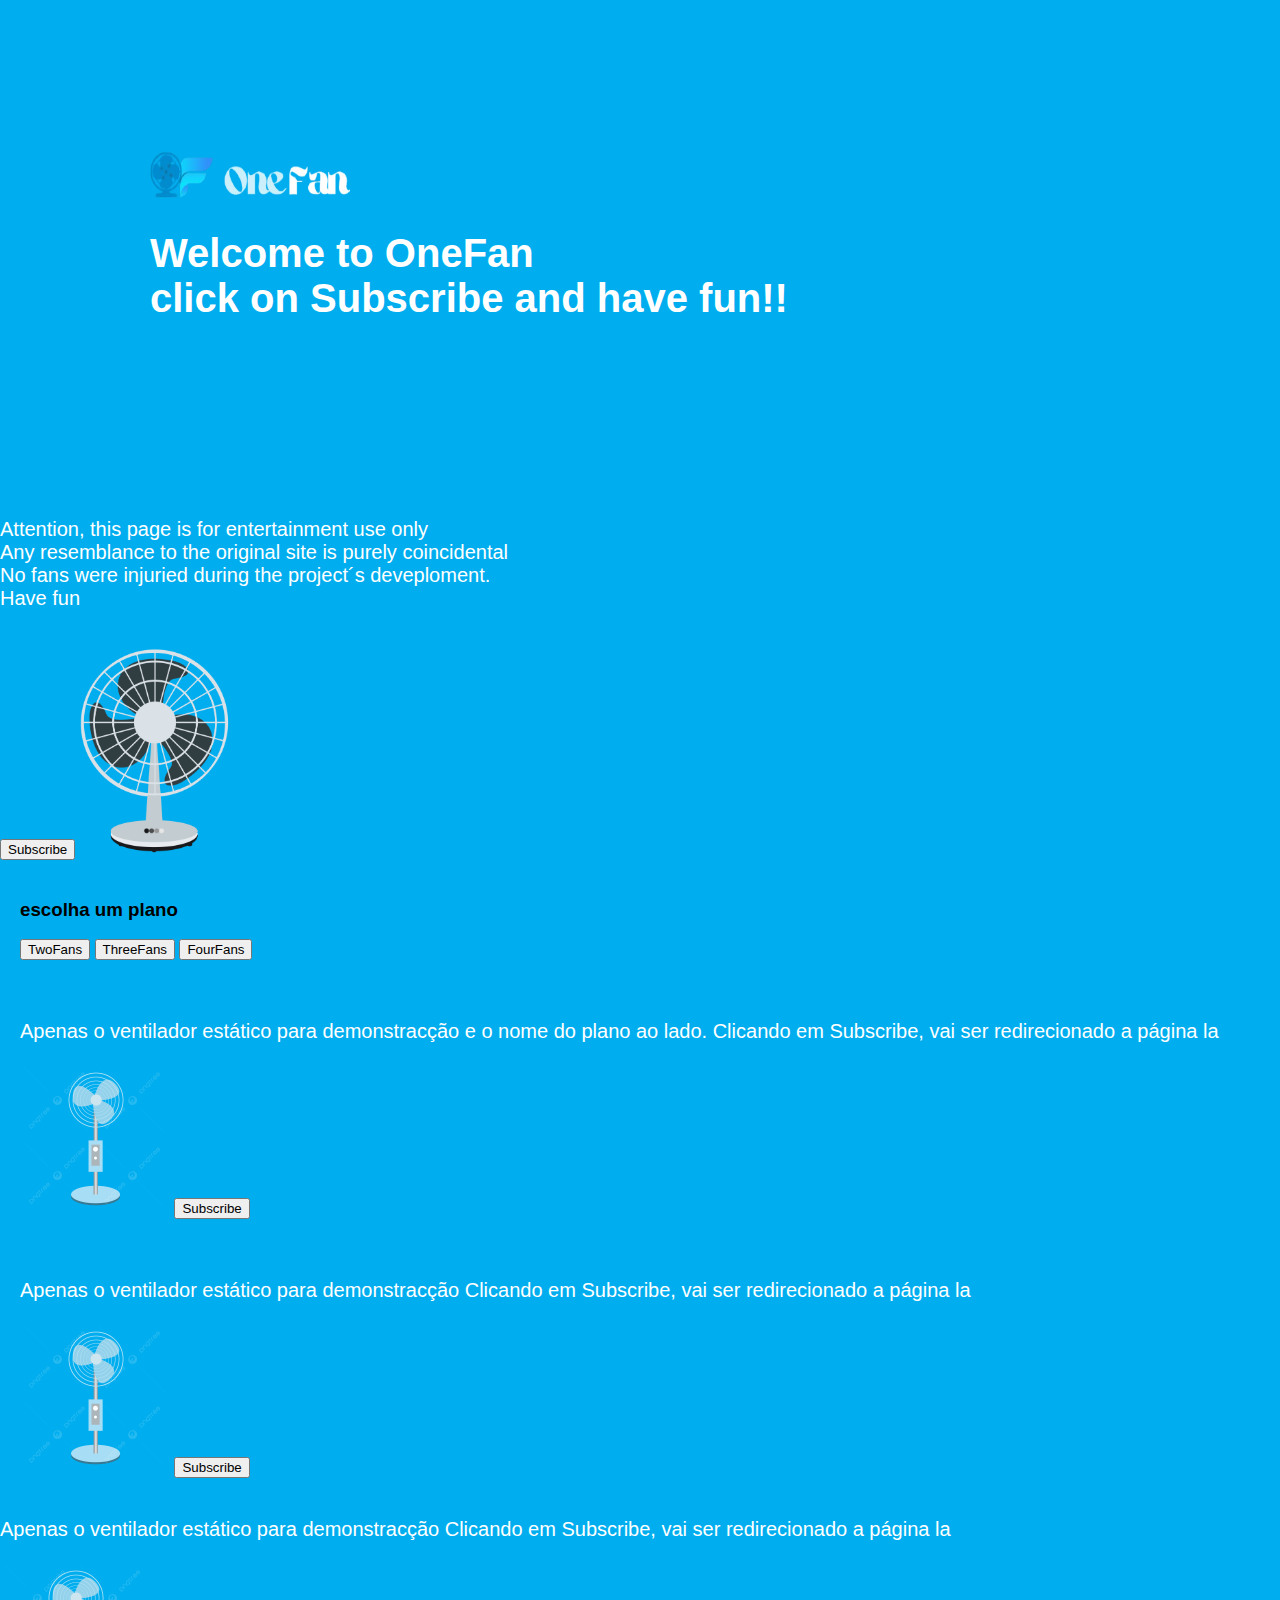
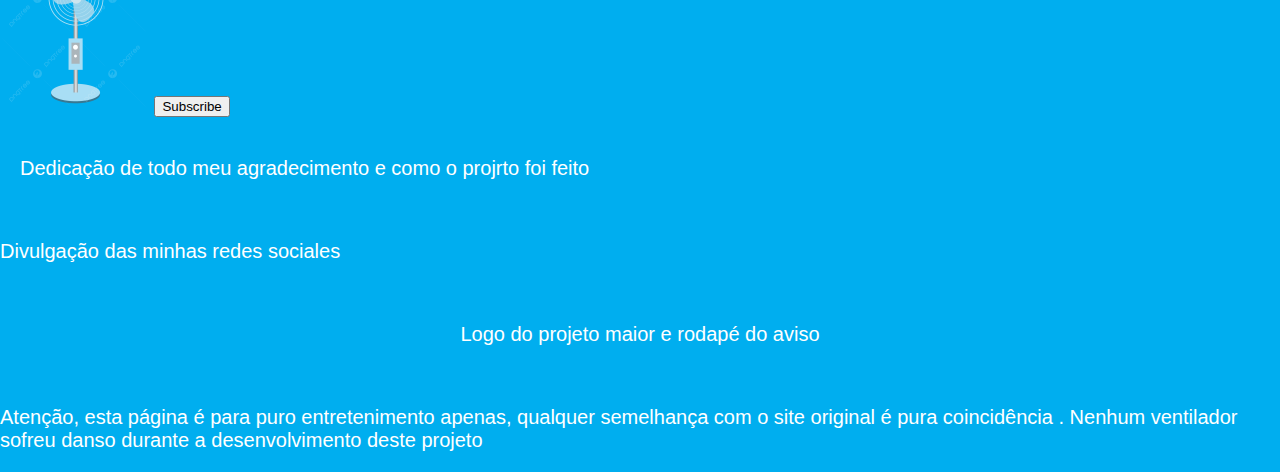
<file: index.htm>
<!DOCTYPE html>
<html lang="eng-us">
<head>    
  <title>OneFan</title>    
  <meta charset="utf-8">
  <link rel="icon" type="image/png" sizes="25x30"  href="/img/favicon/onefan.ico.png"> <!-- Favicon-->
  <link rel="stylesheet" href="style.css" >
</head>  

<body>
  <div class="inicio">
      <img src="images/oflogo.png" alt="Logo OneFan.Letra O é um ventilador de chão pequeno e há uma letra F ao lado direito da letra O" width="200" height="50" >
      <h1 id= "inicio"> Welcome to OneFan <br> click on Subscribe and have fun!!</h1>
        
  </div>
     
    <div class="ventilador-um">
        <p> Attention, this page is for entertainment use only<br>Any resemblance to the original site is purely coincidental <br>No fans were injuried during the project´s deveploment.<br>Have fun </p> <br>
        <button> Subscribe </button>
        <img src="images/fans/vent1.png" alt="Primeiro ventilador"  width= "150px">
    </div>
  
    <div class="planos">
        <h3> escolha um plano</h3>
        <button onclick="abrirTwoFans()">TwoFans</button> <!-- Ao clicar no botão, abre o site do plano especifico, se é two fans, abre o site dele e dai por diante ---> 
        <button onclick="abrirThreeFans()">ThreeFans</button>
        <button onclick="abrirFourFans()">FourFans</button>
        <script src="script.js"></script>
        </div>

<div class="TwoFans">
    <p> Apenas o ventilador estático para demonstracção e o nome do plano ao lado. Clicando em Subscribe, vai ser redirecionado a página la </p>
    <img src="images/fans/ventilador-teste.png"  width= "150px" alt="ventilador teste">
    <button onclick="abrirTwoFans()">Subscribe</button>
</div>

<div class="ThreeFans">
    <p> Apenas o ventilador estático para demonstracção Clicando em Subscribe, vai ser redirecionado a página la</p>
    <img src="images/fans/ventilador-teste.png"  width= "150px" alt="ventilador teste">
    <button onclick="abrirThreeFans()">Subscribe</button>
</div>

<div class="FourFans">
    <p> Apenas o ventilador estático para demonstracção Clicando em Subscribe, vai ser redirecionado a página la</p>
    <img src="images/fans/ventilador-teste.png" width= "150px" alt="ventilador teste">
    <button onclick="abrirFourFans()">Subscribe</button>
</div>

<div class="agradecimento">
    <p> Dedicação de todo meu agradecimento e como o projrto foi feito<p>
</div>

<div class="divulgacao">
    <p> Divulgação das minhas redes sociales <p>
</div>

<div class="fim">
    <p> Logo do projeto maior e rodapé do aviso<p>
</div>

 <footer>
    <p> Atenção, esta página é para puro entretenimento apenas, qualquer semelhança com o site original é pura coincidência . Nenhum ventilador sofreu danso durante a desenvolvimento deste projeto</p>
</body>
</html>
</file>
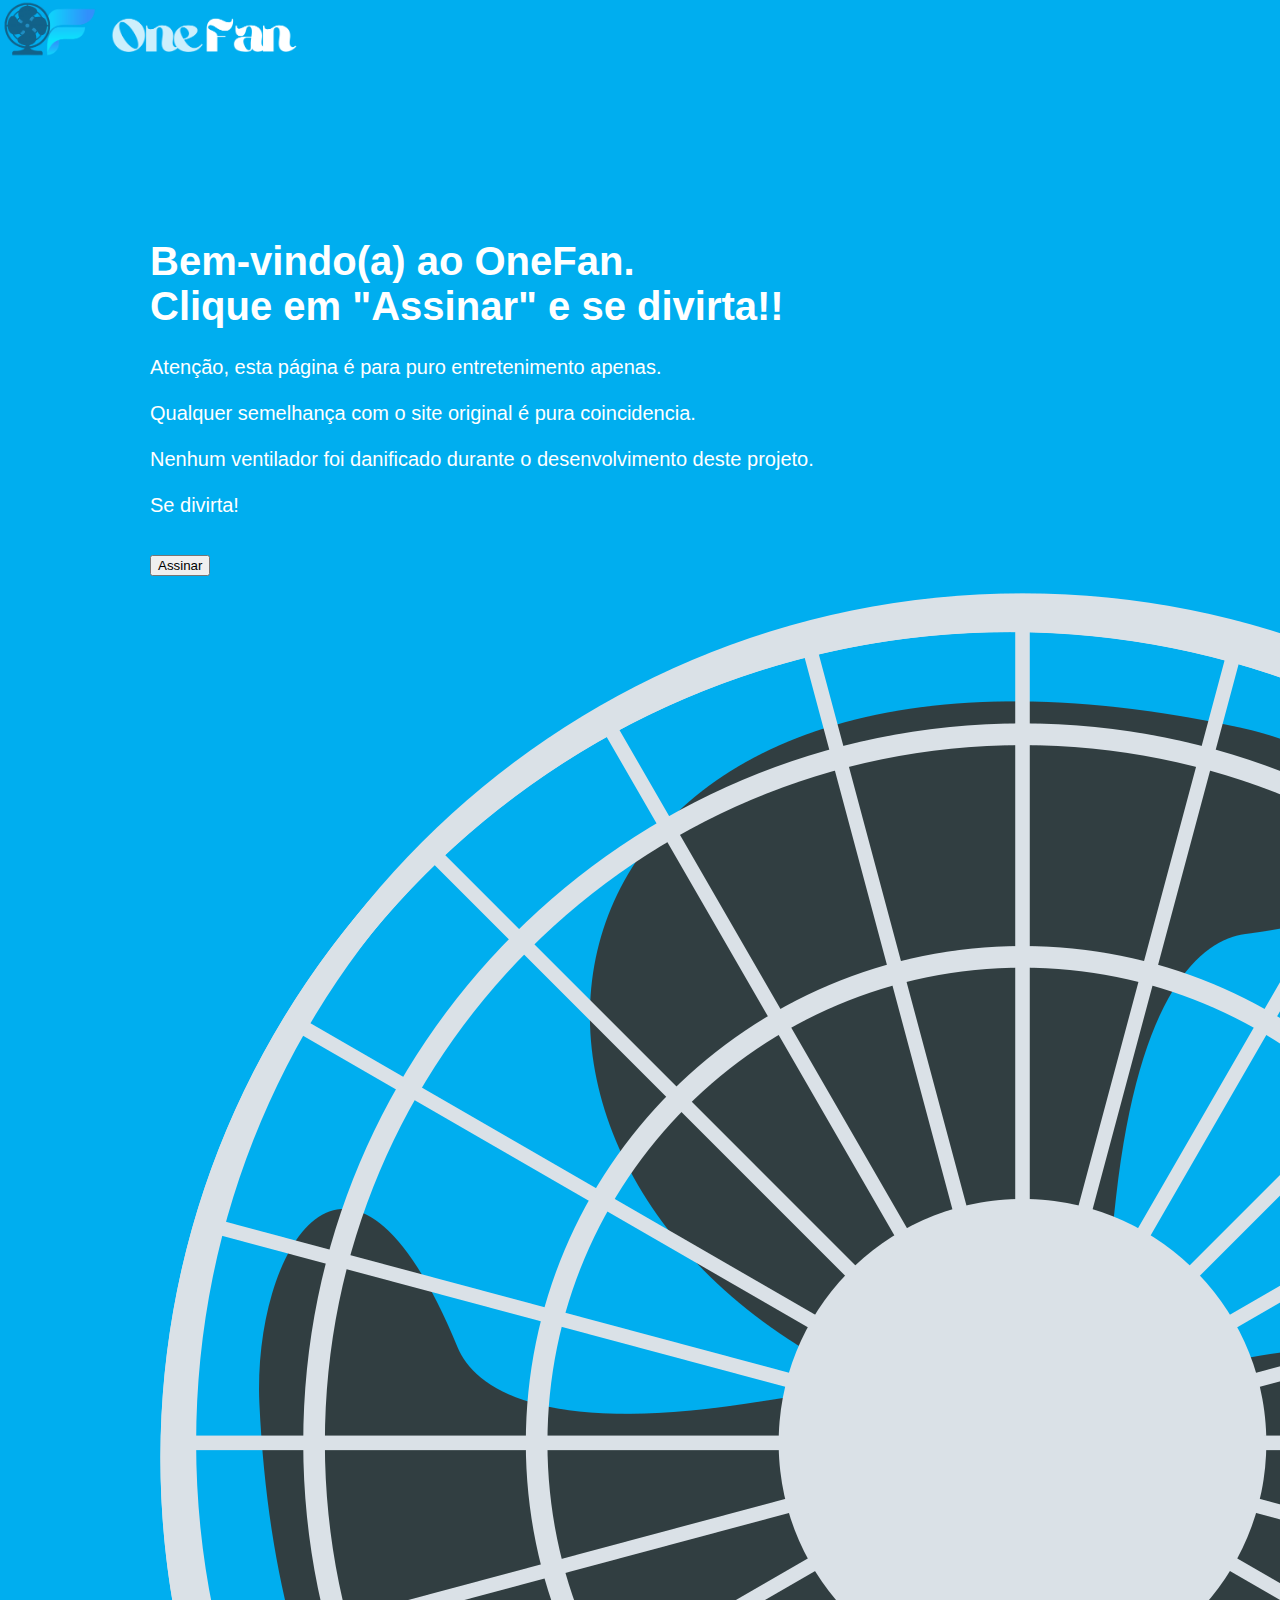
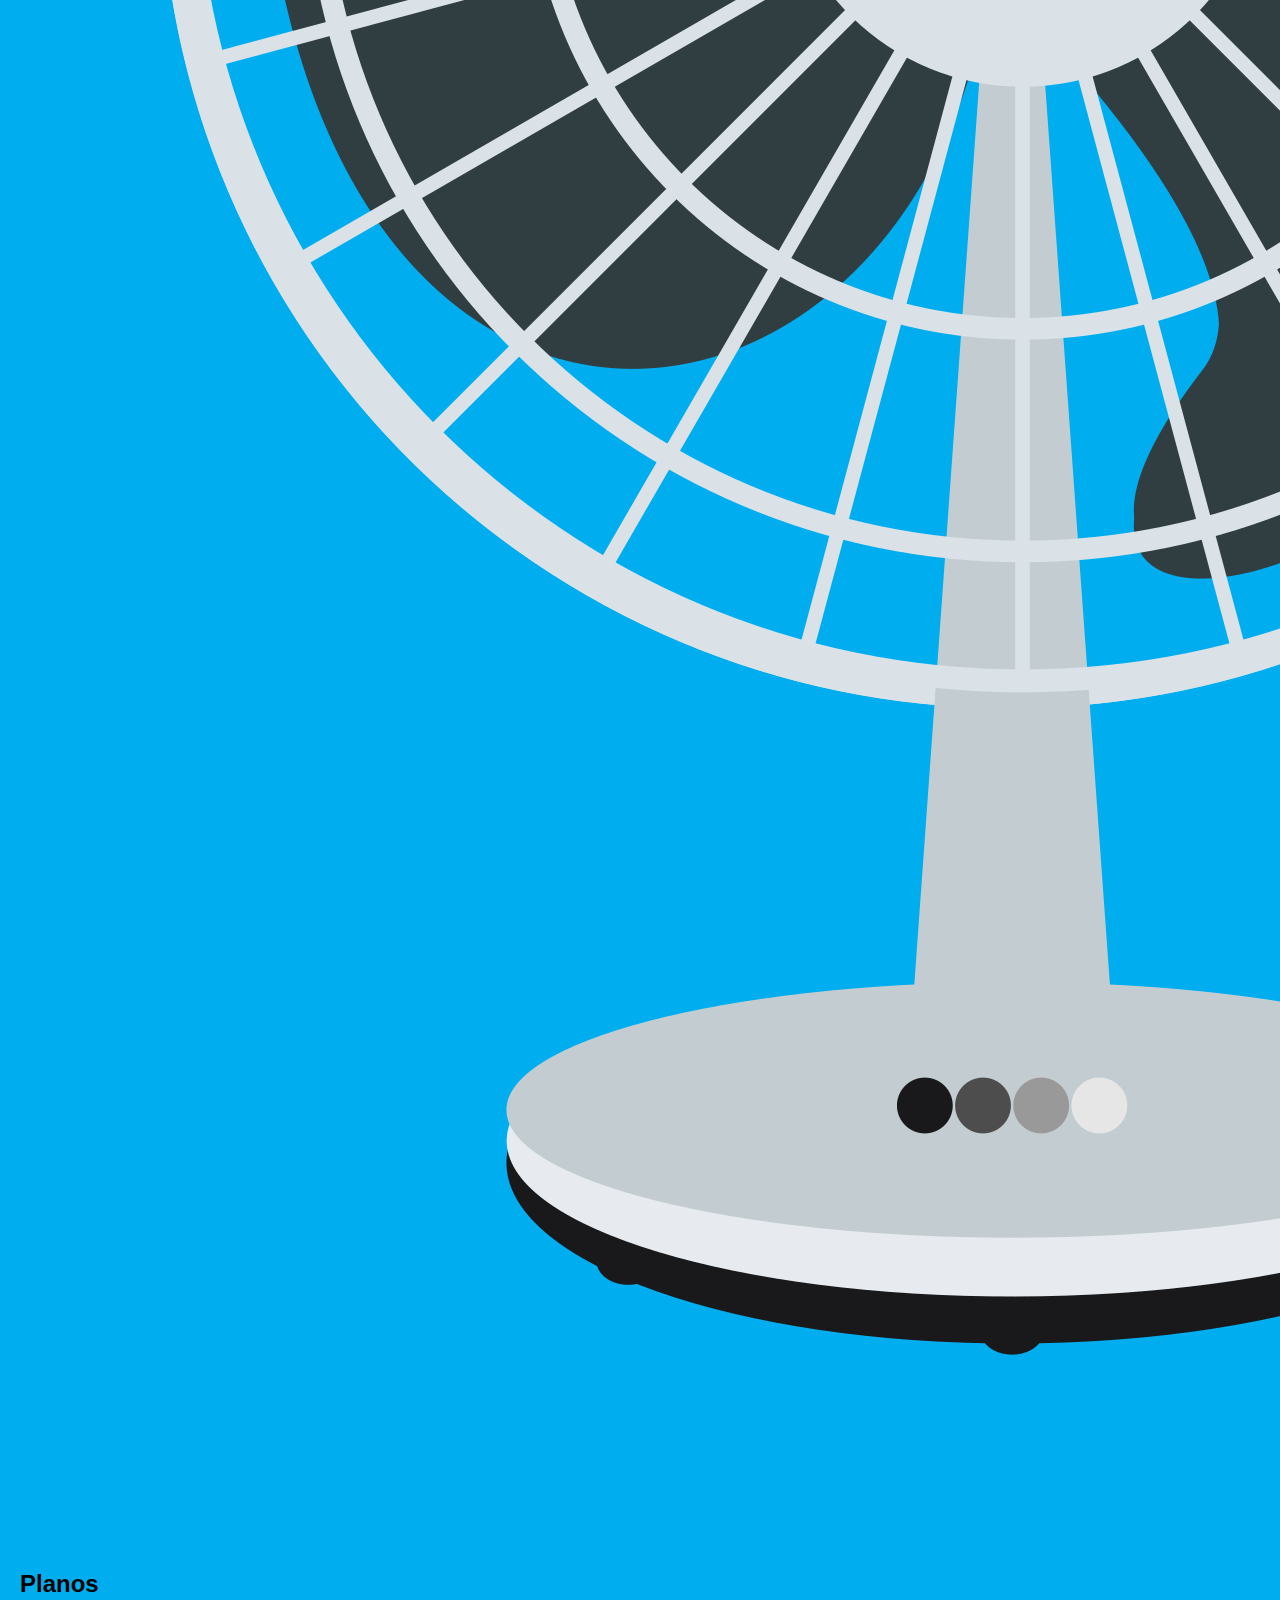
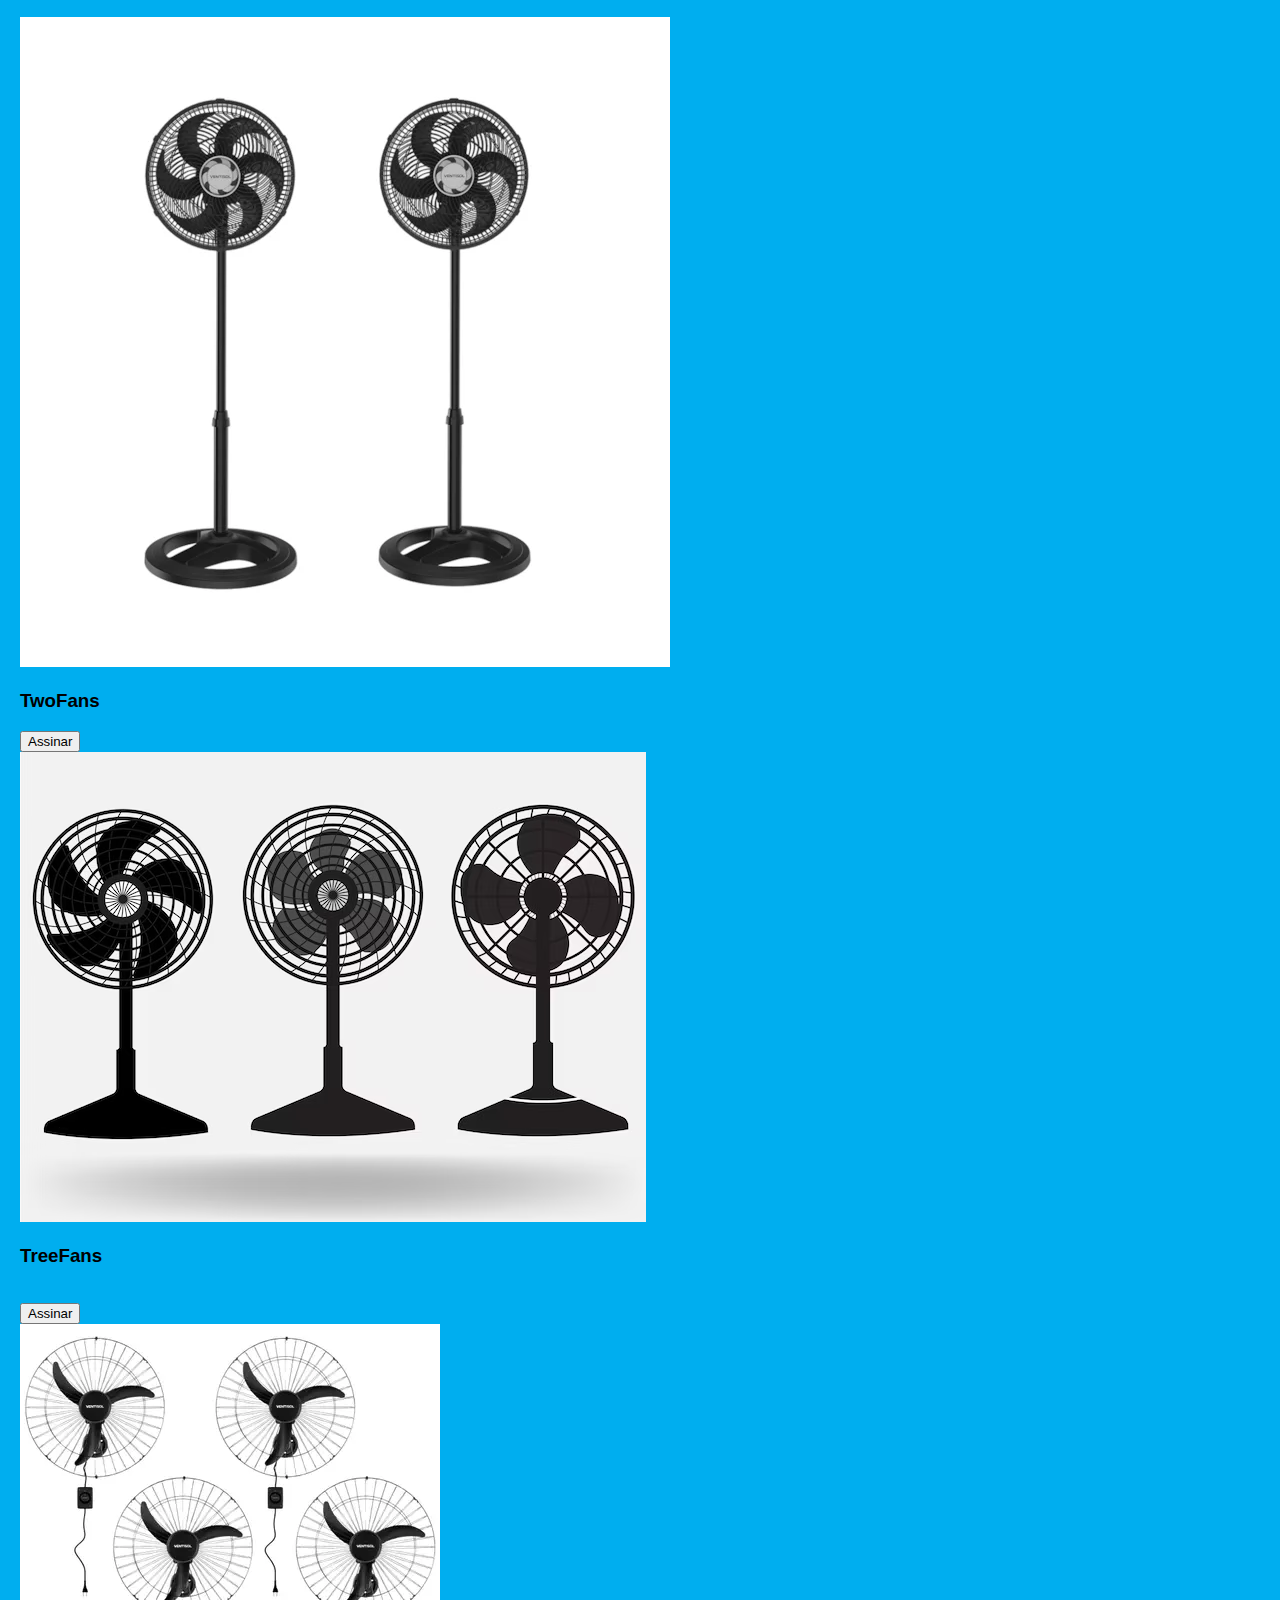
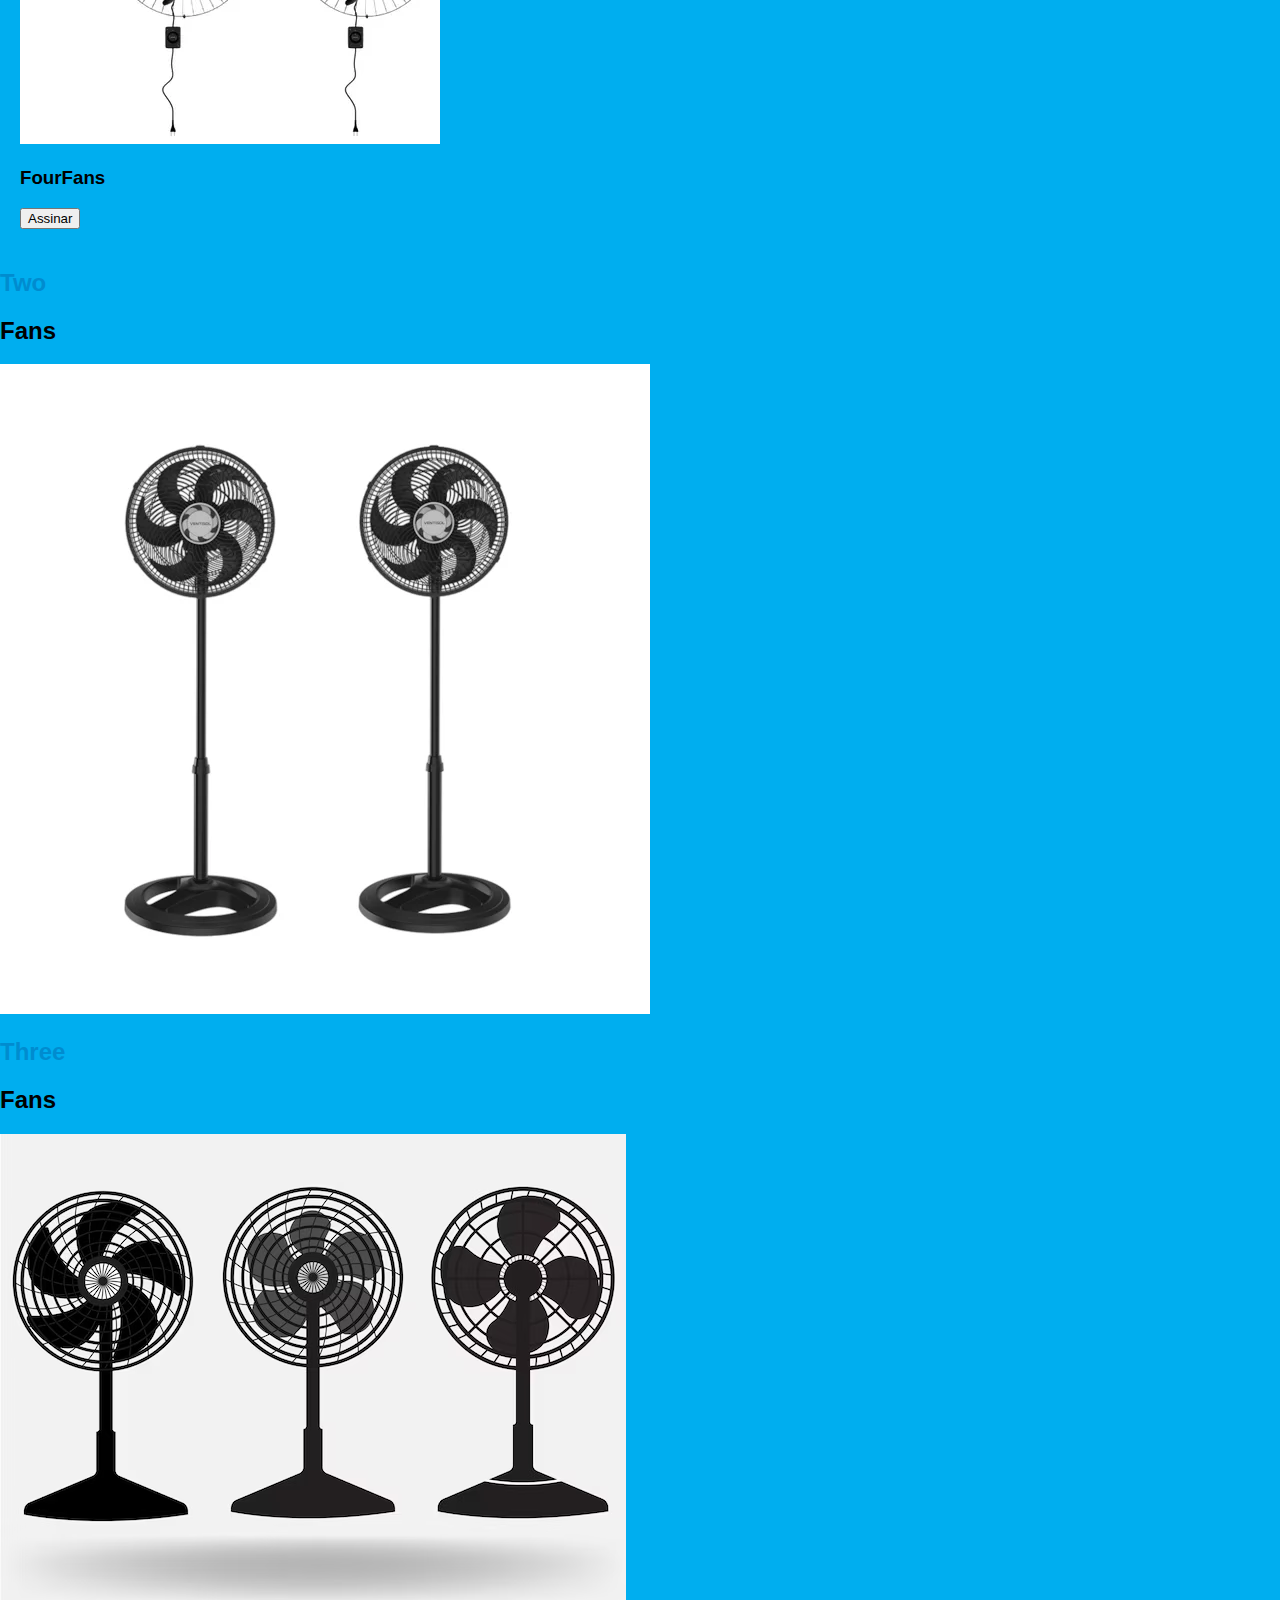
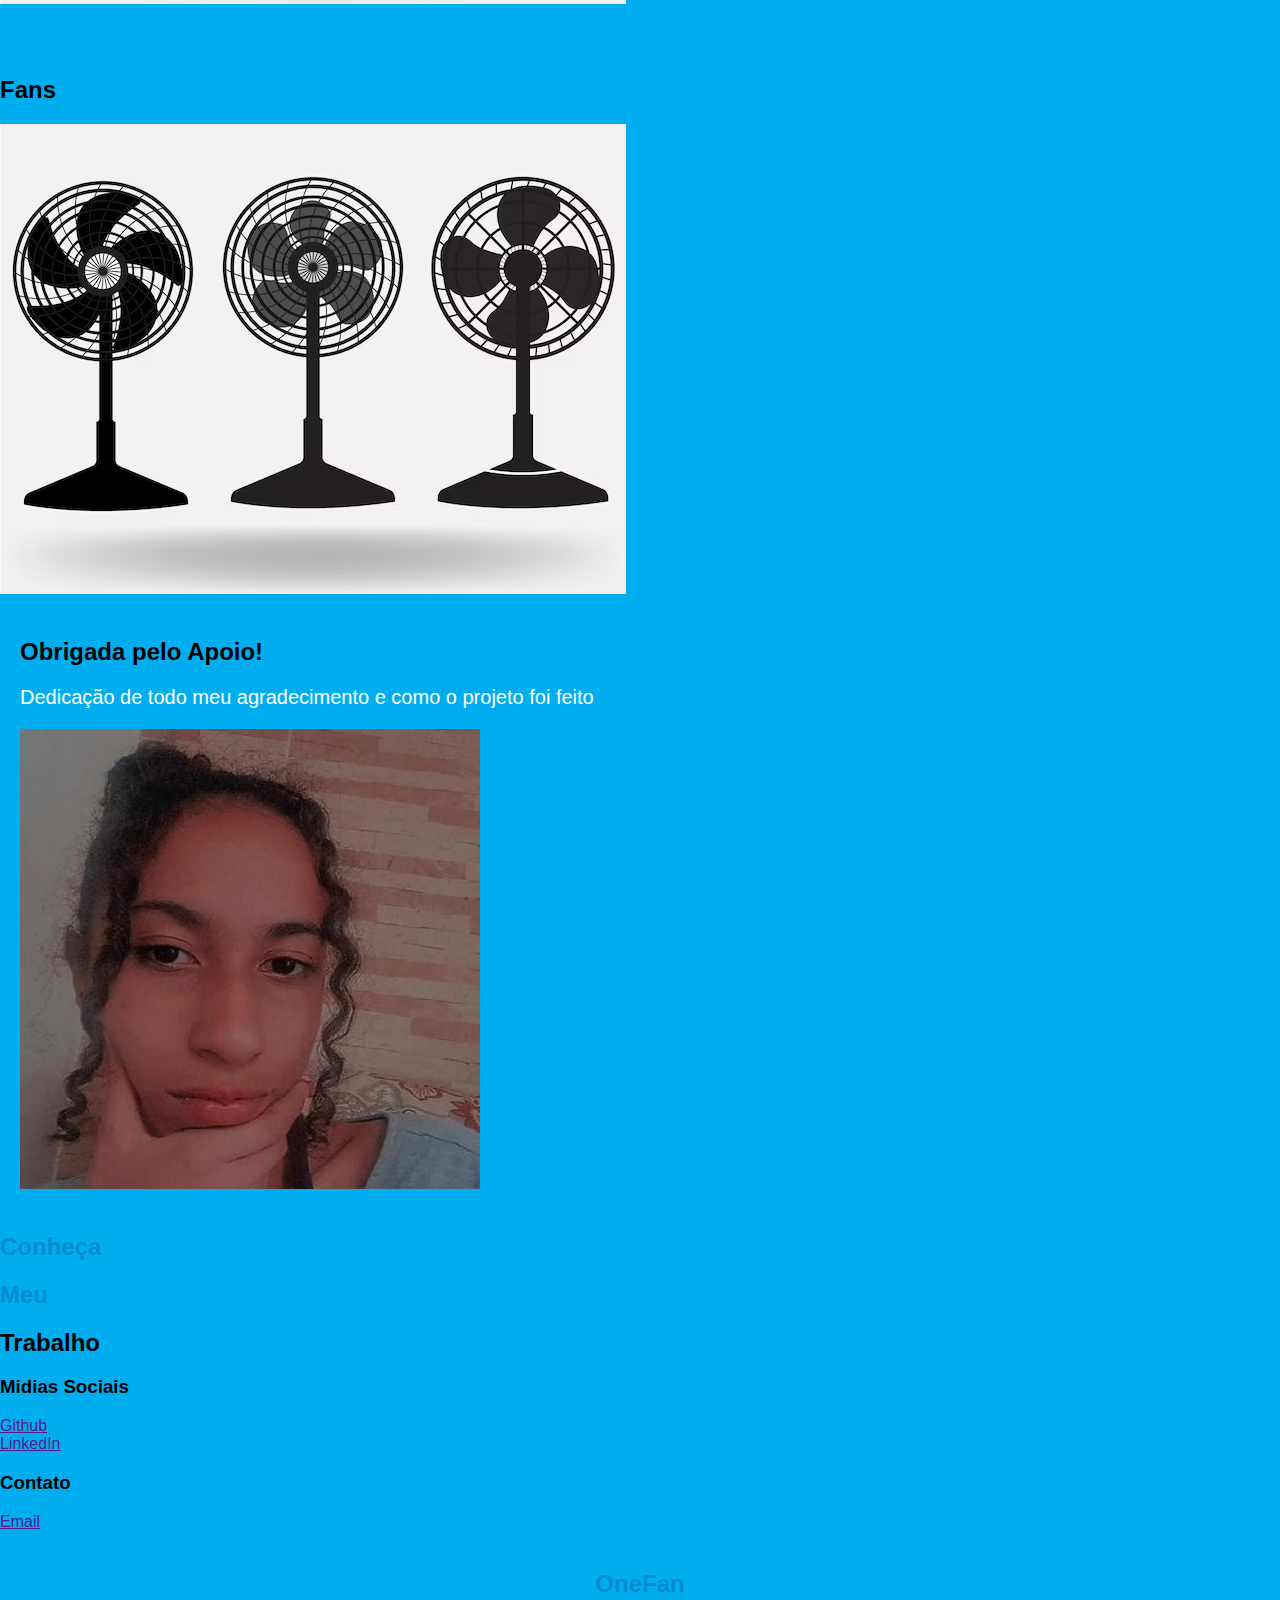
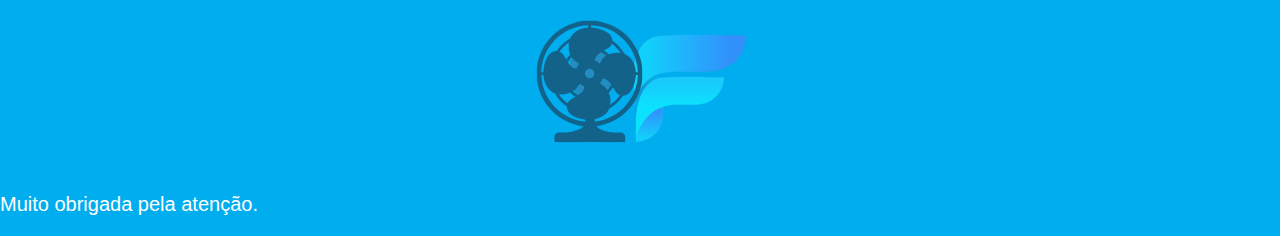
<file: index.html>
<!DOCTYPE html>
<html lang="eng-us">
<head>    
  <title>OneFan</title>    
  <meta charset="utf-8">
  
  <link rel="icon" type="image/png" sizes="50x30" href="images/onefan-icon.png">
  <link rel="stylesheet" href="style.css" >
  <script src="script.js"></script>
</head>  

<body>
  <header>
      <img src="images/onefan-logo.png" alt="Logo OneFan" width="300" >  
  </header>

  <main>

      <section class="inicio">
        <div class="texto">
          <h1> Bem-vindo(a) ao OneFan.<br> Clique em "Assinar" e se divirta!!</h1>
          <p>Atenção, esta página é para puro entretenimento apenas. <br><br>Qualquer semelhança com o site original é pura coincidencia. <br><br>Nenhum ventilador foi danificado durante o desenvolvimento deste projeto.<br><br>Se divirta!</p> <br>
          <button class="botao-inicio" onclick="inscritoOneFan()"> Assinar </button> <!-- Teste pra adicionar uma funcionalidade a este botão-->
        </div>
        <img src="images/fans/vent1.png" alt="Primeiro ventilador">  
      </section>  
    
    
     <!-- Categoria Planos -->
      <section class="planos"> <!-- Para fazer os cards mostrando os planos-->
          <h2>Planos</h2>
          <div class="card-container">
            <div class="card"> <!-- Primeiro card-->
              <img src="images/fans/dois-ventiladores.png" alt="dois-ventiladores">
              <div class="card-content">
                <h3> TwoFans</h3>
                 <button class="botao" onclick="abrirTwoFans()">Assinar</button> <!-- Ao clicar no botão, abre o site do plano especifico, se é two fans, abre o site dele e dai por diante --->
              </div>
            </div>

              <div class="card">
              <img src="images/fans/tres-ventiladores.png" alt="tres-ventiladores">
              <div class="card-content">
                <h3> TreeFans</h3> <br>
                <button class="botao" onclick="abrirThreeFans()">Assinar</button>
              </div>
            </div>

                  <div class="card">
              <img src="images/fans/quatro-ventiladores.png" alt="quatro-ventiladores">
              <div class="card-content">
                <h3> FourFans</h3>
                <button class="botao" onclick="abrirFourFans()">Assinar</button>
              </div>
            </div>
          </div>  
      </section>

        <!-- Categoria TWOFANS-->

      <section class="twofans">
        <div class="texto">
          <h2 style="color:#008CCF">Two</h2>
          <h2>Fans</h2>
        </div>
        <img src="images/fans/dois-ventiladores.png">
      </section>

        <!-- Categoria THREEFANS-->

      <section class="threefans">
        <div class="texto">
          <h2 style="color:#008CCF">Three</h2>
          <h2>Fans</h2>
        </div>
        <img src="images/fans/tres-ventiladores.png">
      </section>

        <!-- Categoria FOURFANS-->

      <section class="fourfans">
        <div class="texto">
          <h2 style="color:#00AEEF">Four</h2>
          <h2>Fans</h2>
        </div>
        <img src="images/fans/tres-ventiladores.png">
      </section>


  <!-- Categoria Agradecimento --> 
        <section class="agradecimento">
          <div class="texto">
            <h2> Obrigada pelo Apoio!</h2>
            <p> Dedicação de todo meu agradecimento e como o projeto foi feito</p>
          </div>
          <img src="images/Bella.jpeg">
      </section>


    <!-- Categoria Contatos -->
      <section class="contato">
        <div class="texto-esquerda">
          <h2 style="color:#008CCF">Conheça</h2>
          <h2 style="color:#008CCF">Meu</h2>
          <h2>Trabalho</h2>
        </div>
        <div class="texto-direita">
          <h3> Midias Sociais</h3>
          <a href="">Github</a> <br>
          <a href="">LinkedIn</a>
          <h3>Contato</h3>
          <a href=""> Email</a>
        </div>
      </section>

      <section class="fim">
        <div class="texto">
          <h2>OneFan</h2>
        </div> 
        <img  src="images/of-logo.png">
      </section>

  </main>

 <footer>
    <p> Muito obrigada pela atenção.</p>
 </footer>
</body>
</html>
</file>
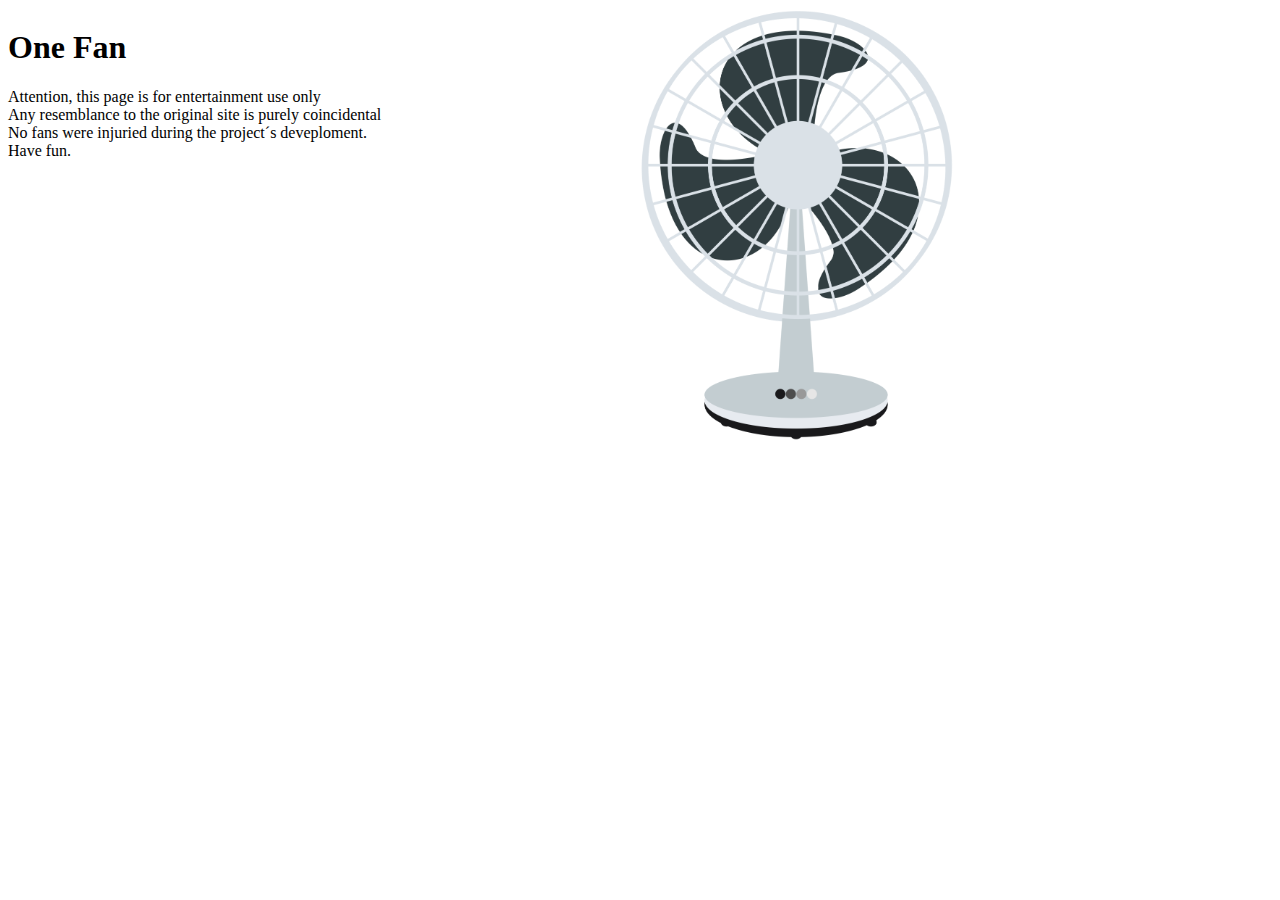
<file: Texto-imagem.htm>
<!DOCTYPE html>
<html lang="pt-BR">
<head>
    <meta charset="UTF-8">
    <title>Imagem e Texto Lado a Lado</title>
    <style>
        
        .imagem {
            float: right;
            width: 50%; /* Ajuste conforme necessário */
        }
        .texto {
            float: left;
            width: 50%;
        }
    </style>
</head>
<body>
    <div class="ventilador-um">
        <div class="imagem">
            <img src="images/fans/vent1.png" alt="Descrição da imagem" width="50%">
        </div>
        <div class="texto">
            <h1> One Fan</h1>
            <p>Attention, this page is for entertainment use only<br>Any resemblance to the original site is purely coincidental <br>No fans were injuried during the project´s deveploment.<br>Have fun.</p>
        </div>
    </div>
</body>
</html>
</file>
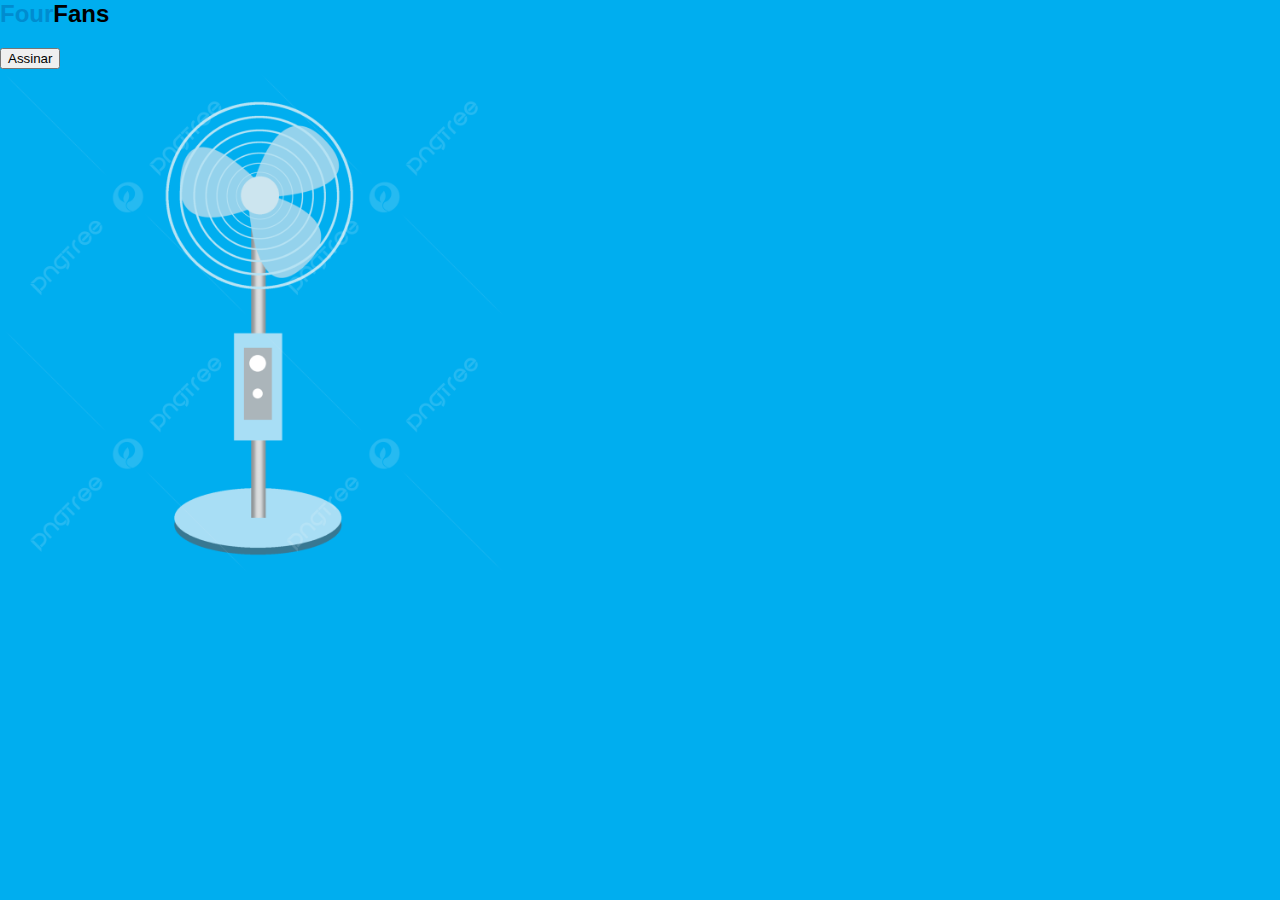
<file: pages/fourfans.html>
<DOCTYPE html>
<html lang="pt-br">
<head>
    <meta charsed="UTF-8">
    <link rel="stylesheet" href="../style.css">
    <script src="../script.js"></script>
    <title> FourFans</title>
</head>
<body>
        <div class="page-fourfans">
        <div class="texto-FourFans">
            <h2>
                <span style="color:008CCF">Four</span><span style="color:">Fans</span>
            </h2>
            <button  class="button" onclick="inscritoFourFans()">Assinar</button>
        </div>
        <img src="../images/fans/ventilador-teste.png" width="40%" alt="ventilador teste">
    </div>
</body>
</html>
</file>
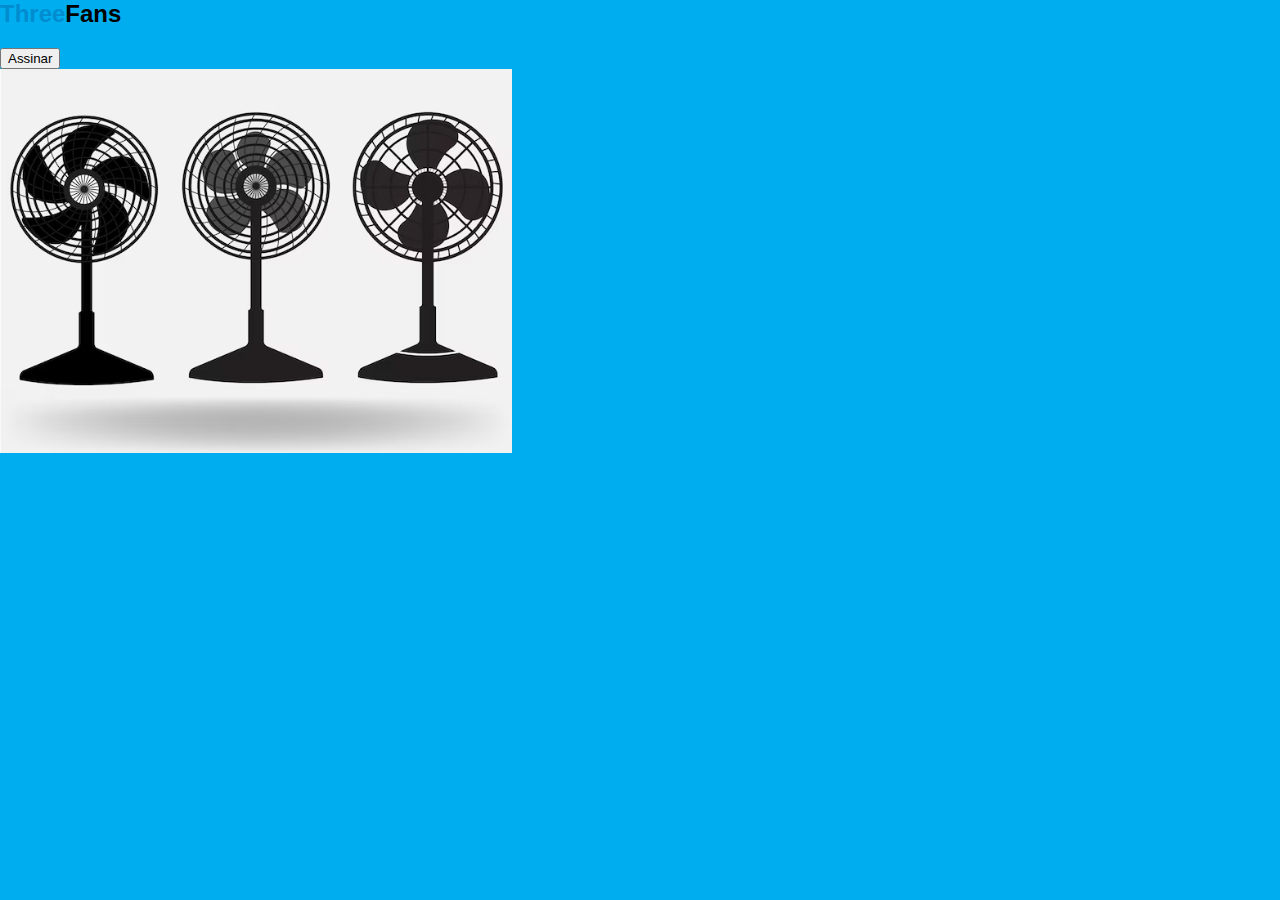
<file: pages/threefans.html>
<DOCTYPE html>
<html lang="pt-br">
<head>
    <meta charsed="UTF-8">
    <link rel="stylesheet" href="../style.css">
    <title> ThreeFans</title>
    <script src="../script.js"></script>
</head>
<body>
    <div class="page-threefans">
        <div class="texto-ThreeFans">
            <h2>
                <span style="color:008CCF">Three</span><span style="color:">Fans</span>
            </h2>
            <button class="button" onclick="inscritoThreeFans()">Assinar</button>
        </div>
        <img src="../images/fans/tres-ventiladores.png" width="40%" alt="tres-ventiladores imagem">
    </div>
</body>
</html>
</file>
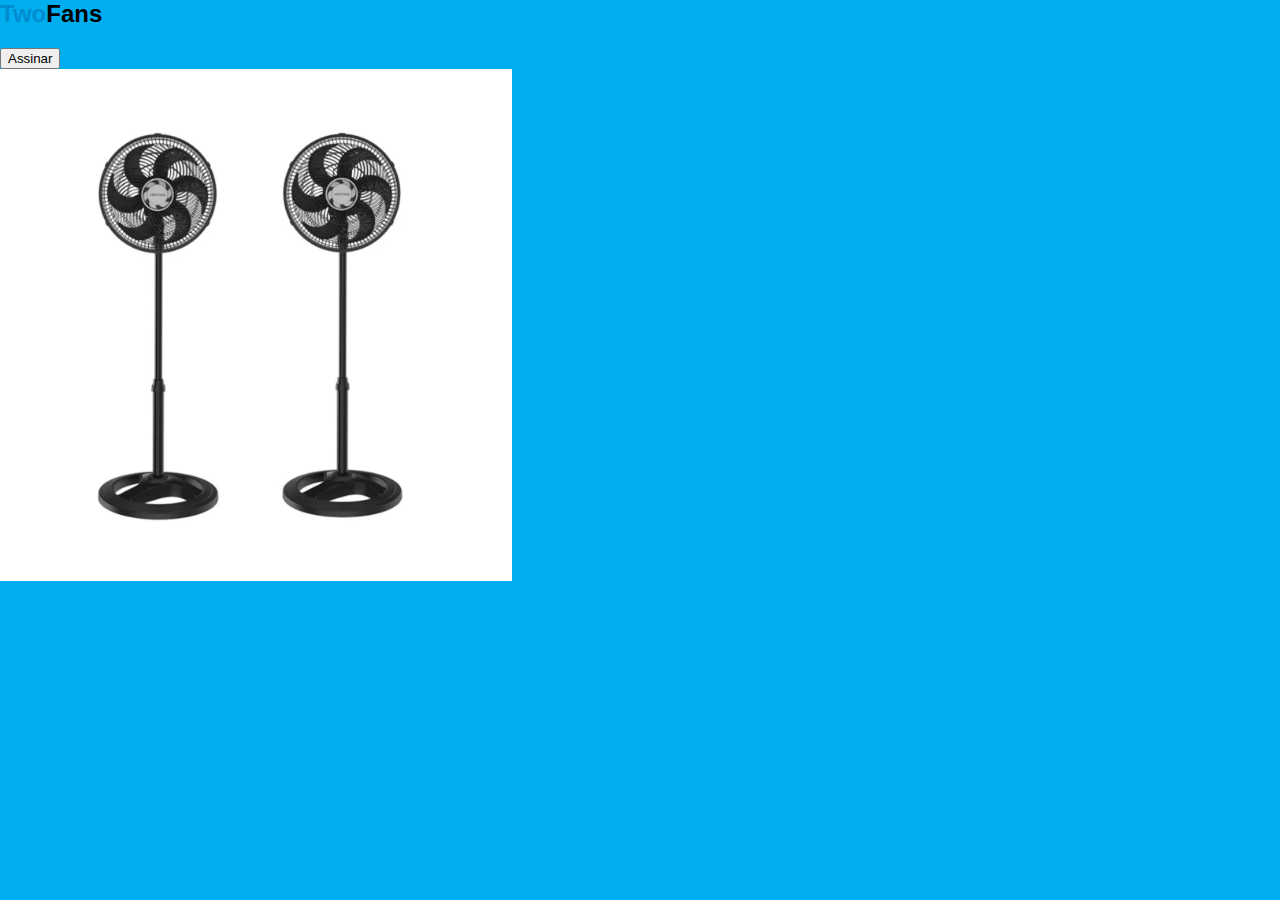
<file: pages/twofans.html>
<DOCTYPE html>
<html lang="pt-br">
<head>
    <meta charsed="UTF-8">
    <link rel="stylesheet" href="../style.css">
    <script src="../script.js"></script>
    <title> TwoFans</title>
</head>
<body>
    <div class="page-twofans">
        <div class="texto-TwoFans">
            <h2>
                <span style="color:008CCF">Two</span><span style="color:">Fans</span>
            </h2>
            <button class="button" onclick="inscritoTwoFans()">Assinar</button>
        </div>
        <img src="../images/fans/dois-ventiladores.png" width="40%" alt="dois-ventiladores imagem">
        
    </div>
</body>
</html>
</file>
<file: style.css>
body{
  margin: 0;
  padding: 0;
  box-sizing: border-box;
  background-color:#00AEEF;
  font-family:"Roboto",sans-serif;
}
    
h1{
    font-size:40px;color:white;
        
}

p{
    font-size:20px;color:white;     
}

.botão{}

.inicio{
    padding:150px;
}

.ventilador-um{}

.planos{
    padding:20px;
}

.TwoFans{
    padding:20px;
}

.ThreeFans{
    padding:20px;
}

.agradecimento{
    padding:20px;
}

.contatos{
    padding:20px;
}

.fim {
    text-align:center;
    padding:20px;
    color:#008CCF;

}
</file>
